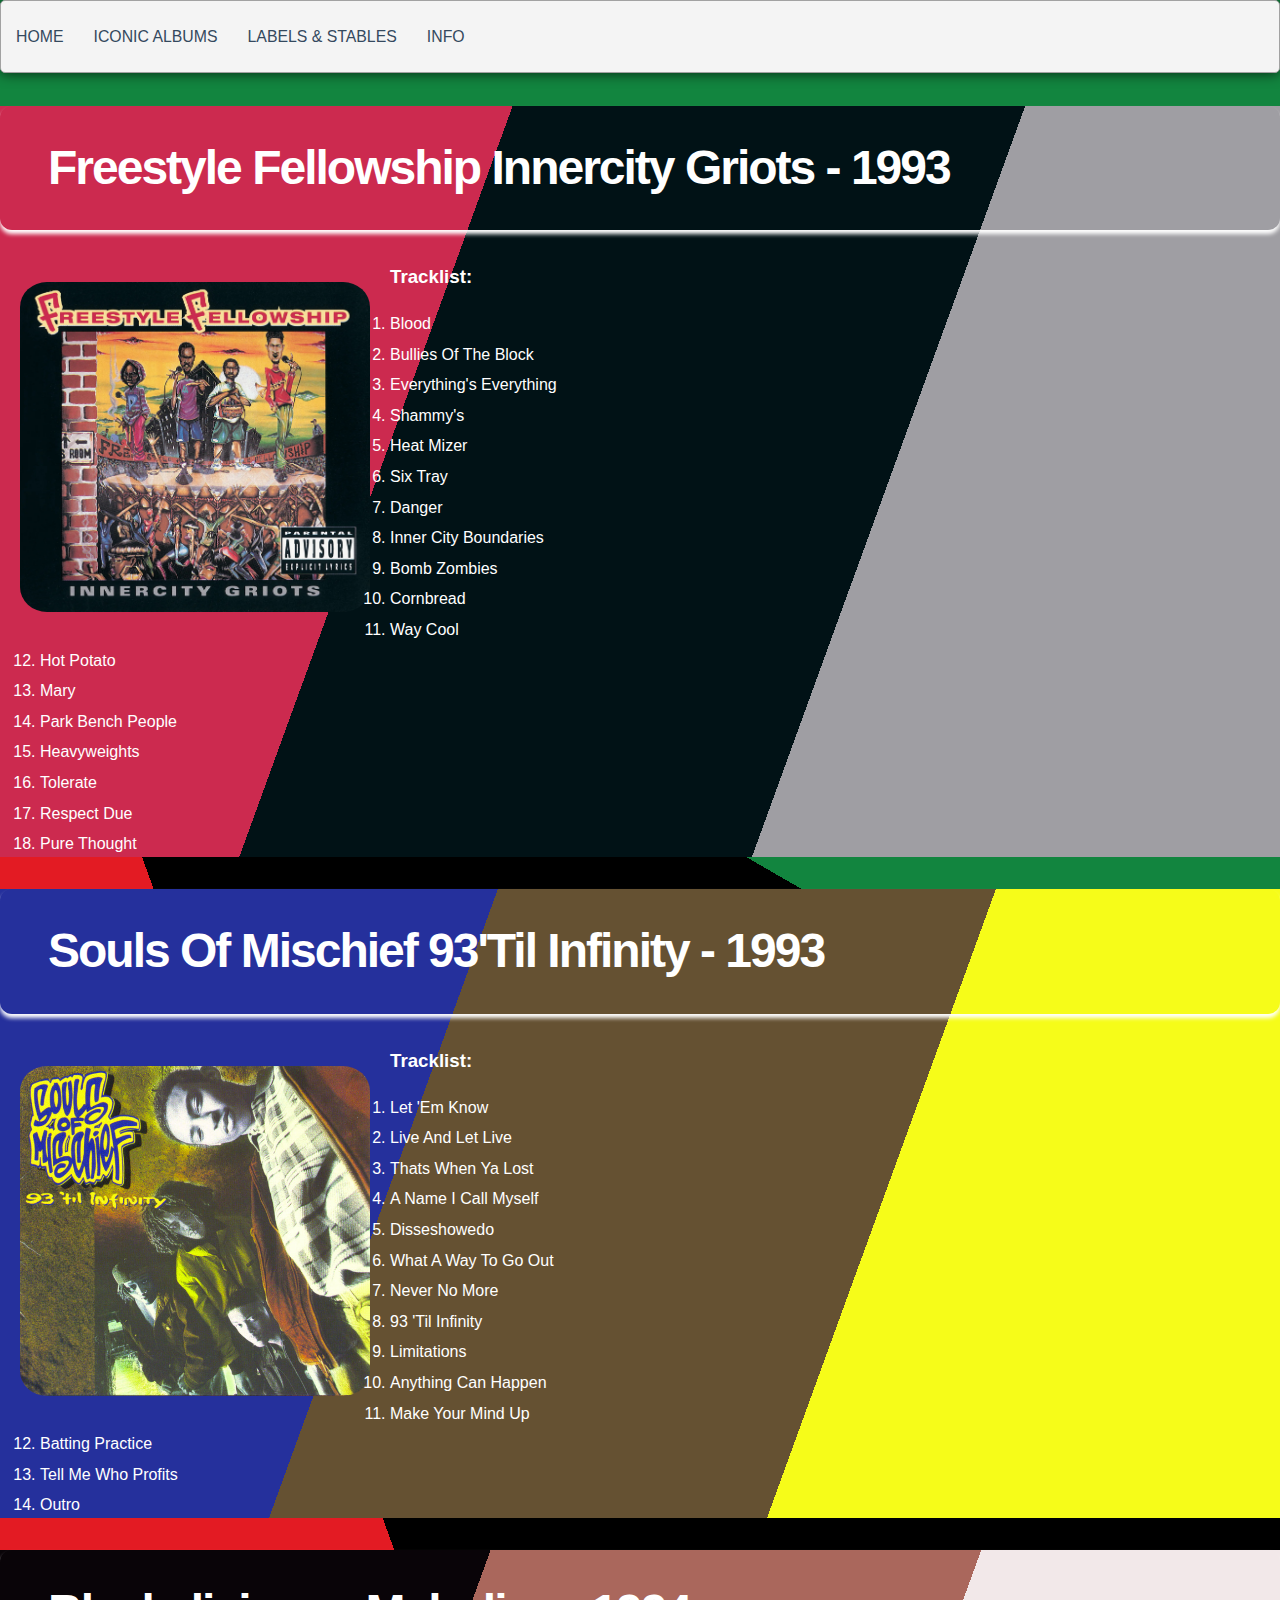
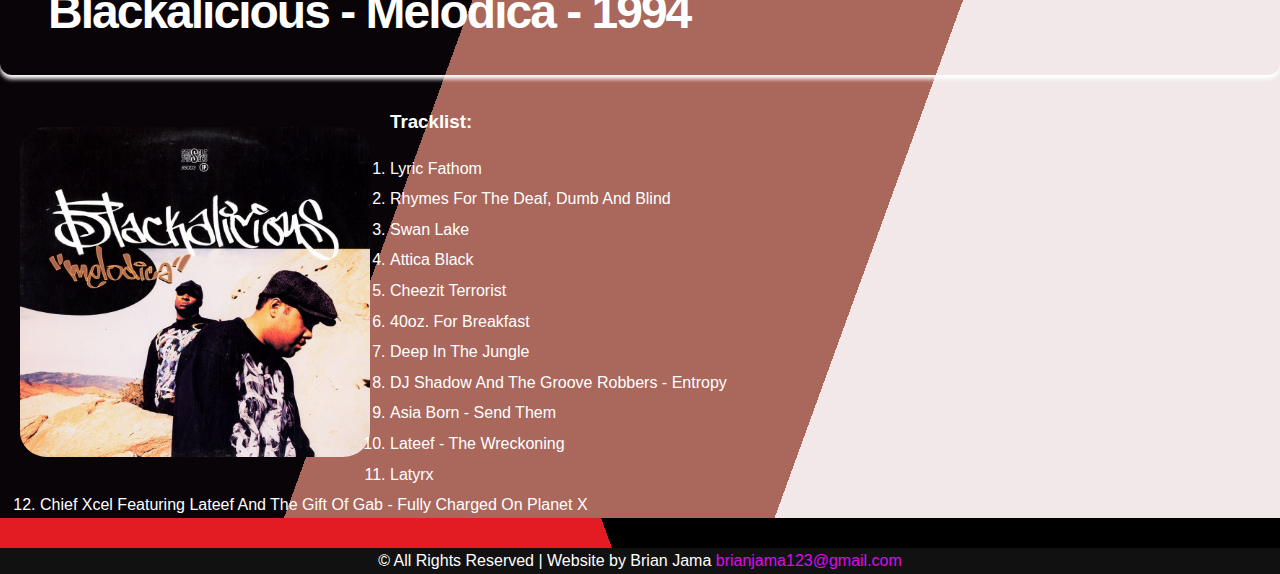
<file: Iconic.html>
<!DOCTYPE html>
<html lang="en">
<head>
    <meta charset="UTF-8">
    <meta http-equiv="X-UA-Compatible" content="IE=edge">
    <meta name="viewport" content="width=device-width, initial-scale=1.0">
    <link rel="stylesheet" href="css/main.css">
    <title>About</title>
</head>
<header class="header">
  <ul class="main-nav">
      <li><a href="index.html">Home</a></li>
      <li><a href="Iconic.html">Iconic Albums</a></li>
      <li><a href="LaS.html">Labels & Stables</a></li>
      <li><a href="info.html">Info</a></li>
  </ul>
</header> 
<body>
    <section id="home">

    </section>
    <section id="icon">

    </section>
    <section id="lands">

    </section>
    <section id="contact">

    </section>
    <div class="IconicIG">
        <h1 class="IconicIG1">Freestyle Fellowship Innercity Griots - 1993</h1>
        <img id="InnercityJPG" src="images/innercity.jpg" alt="Innercity Griots">
        <h3>Tracklist:</h3>
        <div class ="igtrack">
            <ol>
                <li>Blood</li>
                <li>Bullies Of The Block</li>
                <li>Everything's Everything</li>
                <li>Shammy's</li>
                <li>Heat Mizer</li>
                <li>Six Tray</li>
                <li>Danger</li>
                <li>Inner City Boundaries</li>
                <li>Bomb Zombies</li>
                <li>Cornbread</li>
                <li>Way Cool</li>
                <li>Hot Potato</li>
                <li>Mary</li>
                <li>Park Bench People</li>
                <li>Heavyweights</li>
                <li>Tolerate</li>
                <li>Respect Due</li>
                <li>Pure Thought</li>
            </ol>
        </div>
    </div>
    <div class="Iconic93">
        <h1 class="Iconic931">Souls Of Mischief 93'Til Infinity - 1993</h1>
        <img id="InfinityJPG" src="images/Infinity.jpg" alt="93 Til Infinity'">
        <h3>Tracklist:</h3>
        <div class ="igtrack">
            <ol>
                <li>Let 'Em Know</li>
                <li>Live And Let Live</li>
                <li>Thats When Ya Lost</li>
                <li>A Name I Call Myself</li>
                <li>Disseshowedo</li>
                <li>What A Way To Go Out</li>
                <li>Never No More</li>
                <li>93 'Til Infinity</li>
                <li>Limitations</li>
                <li>Anything Can Happen</li>
                <li>Make Your Mind Up</li>
                <li>Batting Practice</li>
                <li>Tell Me Who Profits</li>
                <li>Outro</li>
            </ol>
        </div>
    </div>
    <div class="IconicMel">
        <h1 class="IconicMel1">Blackalicious - Melodica - 1994</h1>
        <img id="MelodicaJPG" src="images/melodica.jpg" alt="Melodica'">
        <h3>Tracklist:</h3>
        <div class ="igtrack">
            <ol>
                <li>Lyric Fathom</li>
                <li>Rhymes For The Deaf, Dumb And Blind</li>
                <li>Swan Lake</li>
                <li>Attica Black</li>
                <li>Cheezit Terrorist</li>
                <li>40oz. For Breakfast</li>
                <li>Deep In The Jungle</li>
                <li>DJ Shadow And The Groove Robbers - Entropy</li>
                <li>Asia Born - Send Them</li>
                <li>Lateef - The Wreckoning</li>
                <li>Latyrx</li>
                <li>Chief Xcel Featuring Lateef And The Gift Of Gab - Fully Charged On Planet X</li>
            </ol>
        </div>
    </div>
    <br>
    <footer>
        <div class="HipFoot">
            <p>© All Rights Reserved | Website by Brian Jama<a href="mailto:brianjama123@gmail.com"> brianjama123@gmail.com<i class="fa fa-love"></i></a></p>
         </div>
    </footer> 
</body>
</html>
</file>
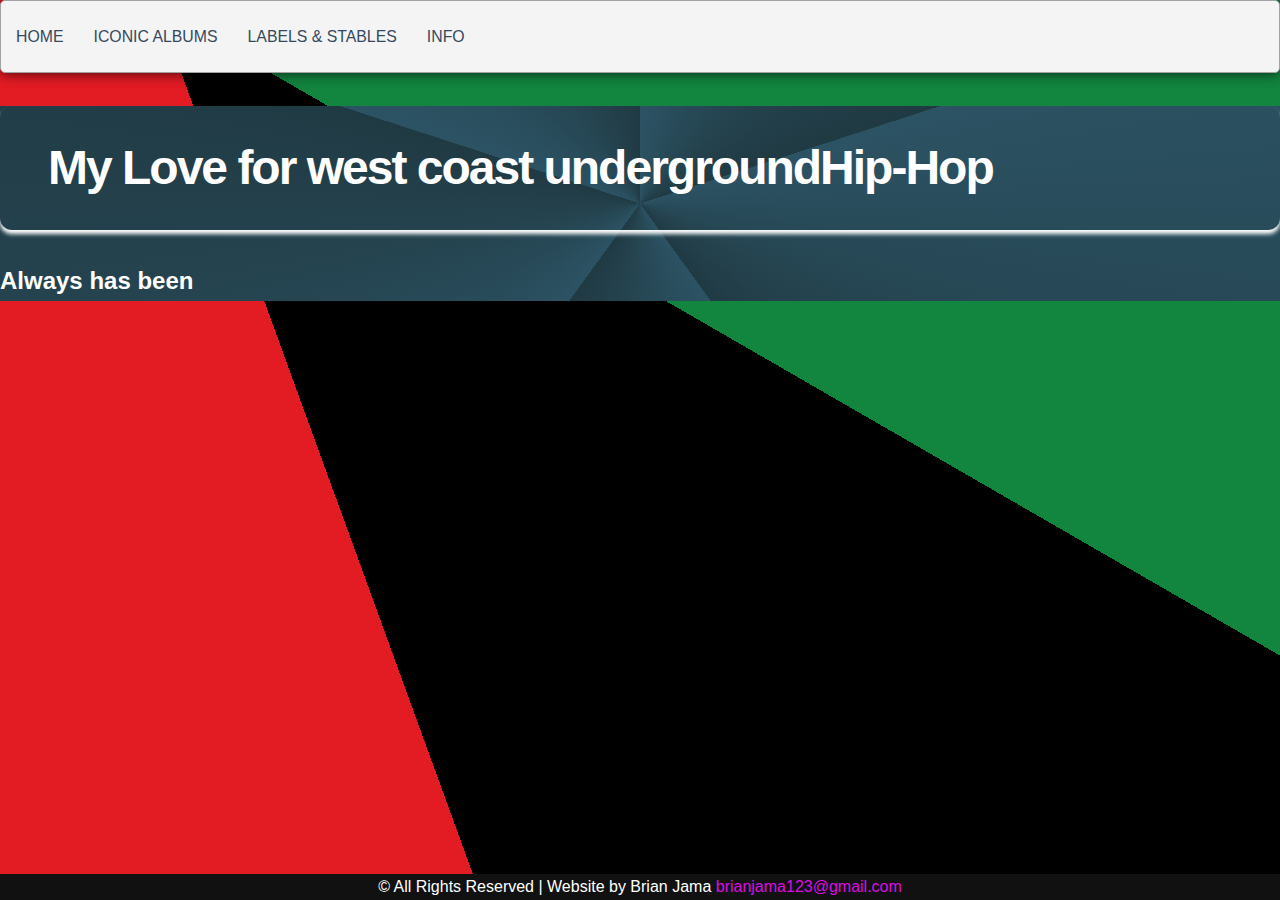
<file: info.html>
<!DOCTYPE html>
<html lang="en">
<head>
    <meta charset="UTF-8">
    <meta http-equiv="X-UA-Compatible" content="IE=edge">
    <meta name="viewport" content="width=device-width, initial-scale=1.0">
    <link rel="stylesheet" href="css/main.css">
    <title>About</title>
</head>
<header class="header">
    <ul class="main-nav">
        <li><a href="index.html">Home</a></li>
        <li><a href="Iconic.html">Iconic Albums</a></li>
        <li><a href="LaS.html">Labels & Stables</a></li>
        <li><a href="info.html">Info</a></li>
    </ul>
  </header> 
  <body>
      <section id="home">
  
      </section>
      <section id="icon">
  
      </section>
      <section id="lands">
  
      </section>
      <section id="contact">
  
      </section>
    <div class="ME">
        <h1 class="ME1">My Love for west coast undergroundHip-Hop</h1>
        <h2 class="ME2">Always has been</h2>
    </div>
    <footer>
        <div class="HipFootI">
            <p>© All Rights Reserved | Website by Brian Jama<a href="mailto:brianjama123@gmail.com"> brianjama123@gmail.com<i class="fa fa-love"></i></a></p>
         </div>
    </footer>   
</body>
</html>
</file>
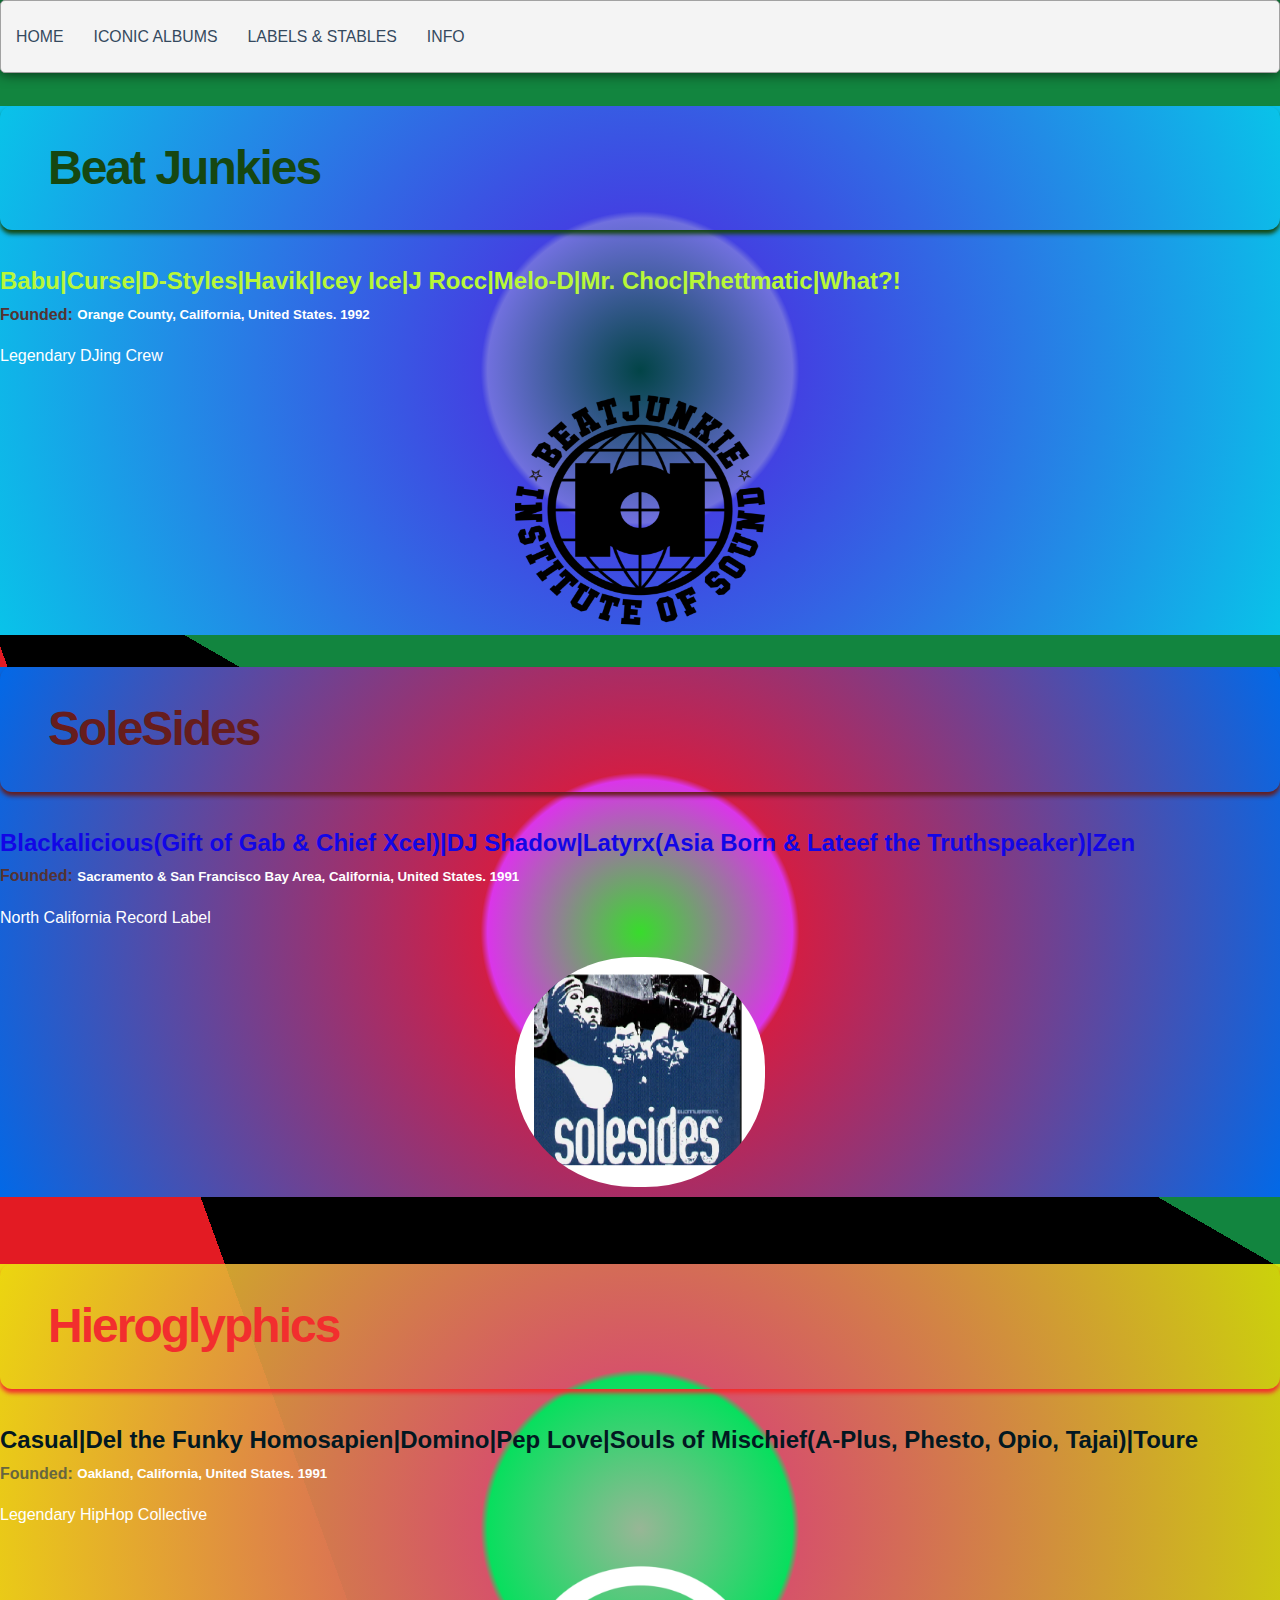
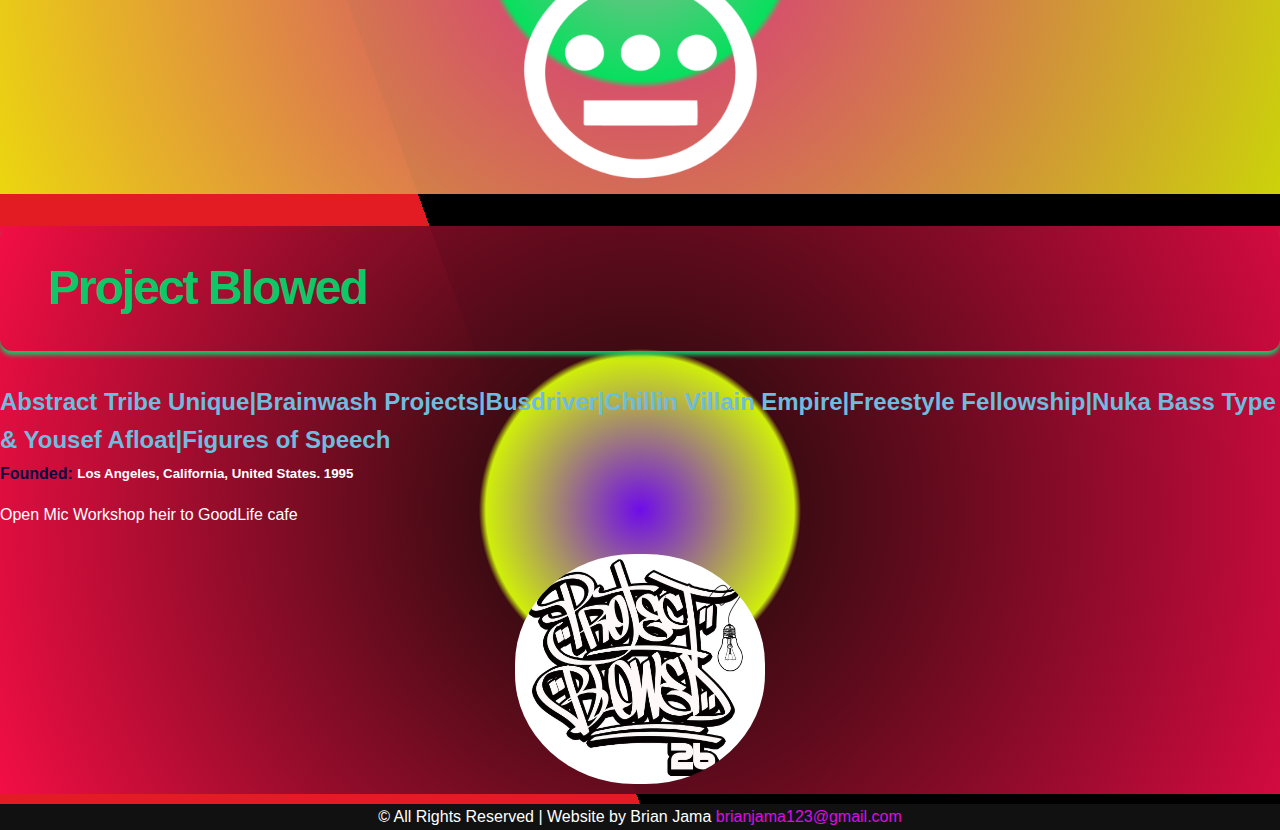
<file: LaS.html>
<!DOCTYPE html>
<html lang="en">
<head>
    <meta charset="UTF-8">
    <meta http-equiv="X-UA-Compatible" content="IE=edge">
    <meta name="viewport" content="width=device-width, initial-scale=1.0">
    <link rel="stylesheet" href="css/main.css">
    <title>RIP Gift of Gab</title>
</head>
<header class="header">
    <ul class="main-nav">
        <li><a href="index.html">Home</a></li>
        <li><a href="Iconic.html">Iconic Albums</a></li>
        <li><a href="LaS.html">Labels & Stables</a></li>
        <li><a href="info.html">Info</a></li>
    </ul>
  </header> 
  <body>
      <section id="home">
  
      </section>
      <section id="icon">
  
      </section>
      <section id="lands">
  
      </section>
      <section id="contact">
  
      </section>
    <div class="BJ">
        <h1 class="BJ1">Beat Junkies</h1>
        <h2 class="BJ2">Babu|Curse|D-Styles|Havik|Icey Ice|J Rocc|Melo-D|Mr. Choc|Rhettmatic|What?!</h2>
        <h4 class="BJ3">Founded:</h3>
        <h5 class="BJ4">Orange County, California, United States. 1992</h5>
        <p>Legendary DJing Crew</p>
        <img id="BeatJunkiesPNG" src="images/BJ.png" alt="Beat Junkies">
    </div>
    <div class="SS">
        <h1 class="SS1">SoleSides</h1>
        <h2 class="SS2">Blackalicious(Gift of Gab & Chief Xcel)|DJ Shadow|Latyrx(Asia Born & Lateef the Truthspeaker)|Zen</h2>
        <h4 class="SS3">Founded:</h3>
        <h5 class="SS4">Sacramento & San Francisco Bay Area, California, United States. 1991</h5>
        <p>North California Record Label</p>
        <img id="SoleSidesPNG" src="images/SoleSides.png" alt="SOLESIDES">
    </div>
    <br>
    <div class="HG">
        <h1 class="HG1">Hieroglyphics</h1>
        <h2 class="HG2">Casual|Del the Funky Homosapien|Domino|Pep Love|Souls of Mischief(A-Plus, Phesto, Opio, Tajai)|Toure</h2>
        <h4 class="HG3">Founded:</h3>
        <h5 class="HG4">Oakland, California, United States. 1991</h5>
        <p>Legendary HipHop Collective</p>
        <img id="HieroglyphicsPNG" src="images/Heiro.png" alt="Hieroglyphics">
    </div>
    <div class="PB">
        <h1 class="PB1">Project Blowed</h1>
        <h2 class="PB2">Abstract Tribe Unique|Brainwash Projects|Busdriver|Chillin Villain Empire|Freestyle Fellowship|Nuka Bass Type & Yousef Afloat|Figures of Speech</h2>
        <h4 class="PB3">Founded:</h3>
        <h5 class="PB4"> Los Angeles, California, United States. 1995</h5>
        <p>Open Mic Workshop heir to GoodLife cafe</p>
        <img id="ProjectBlowedPNG" src="images/ProjectBlowed.jpg" alt="Project Blowed">
    </div>
    <footer>
        <div class="HipFoot">
            <p>© All Rights Reserved | Website by Brian Jama<a href="mailto:brianjama123@gmail.com"> brianjama123@gmail.com<i class="fa fa-love"></i></a></p>
         </div>
    </footer>
</body>
</html>
</file>
<file: css/main.css>
* {
	box-sizing: border-box;
}
html {
    scroll-behavior: smooth;
  }  
body {
	font-family: 'Montserrat', sans-serif;
	line-height: 1.6;
	margin: 0;
	min-height: 100vh;
	background: -webkit-linear-gradient(70deg, #E31B23  30%, rgba(0,0,0,0) 30%), -webkit-linear-gradient(30deg, #000000 60%, #12853F 60%);
    background: -o-linear-gradient(70deg, #E31B23  30%, rgba(0,0,0,0) 30%), -o-linear-gradient(30deg, #000000 60%, #12853F 60%);
    background: -moz-linear-gradient(70deg, #E31B23  30%, rgba(0,0,0,0) 30%), -moz-linear-gradient(30deg, #000000 60%, #12853F 60%);
    background: linear-gradient(70deg, #E31B23  30%, rgba(0,0,0,0) 30%), linear-gradient(30deg, #000000 60%, #12853F 60%);
}
ul {
  margin: 0;
  padding: 0;
  list-style: none;
}
a {
	color: #34495e;
}

a {
	text-decoration: none;
}
.main-nav {
	margin-top: 5px;

}
.main-nav a {
	padding: 10px 15px;
	text-transform: uppercase;
	text-align: center;
	display: block;
}

.main-nav a {
	color: #34495e;
	font-size: .99em;
}

.main-nav a:hover {
	color: #718daa;
}

.header {
	padding-top: .5em;
	padding-bottom: .5em;
	border: 1px solid #a2a2a2;
	background-color: #f4f4f4;
	-webkit-box-shadow: 0px 0px 14px 0px rgba(0,0,0,0.75);
	-moz-box-shadow: 0px 0px 14px 0px rgba(0,0,0,0.75);
	box-shadow: 0px 0px 14px 0px rgba(0,0,0,0.75);
	-webkit-border-radius: 5px;
	-moz-border-radius: 5px;
	border-radius: 5px;
}
@media (min-width: 769px) {
	.header,
	.main-nav {
		display: flex;
	}
	.header {
		flex-direction: column;
		align-items: center;
    	.header{
		width: 80%;
		margin: 0 auto;
		max-width: 1150px;
	}
	}

}

@media (min-width: 1025px) {
	.header {
		flex-direction: row;
		justify-content: space-between;
	}

}
h1{
	font-family: -apple-system, BlinkMacSystemFont, 'Open Sans', sans-serif;
	font-size: 3em;
	font-weight: 700;

	padding: 0.5em 1em;
	border-radius: 0.25em;

	vertical-align: middle;
	letter-spacing: -2px;
	box-shadow: 0 4px 4px 0 
}
h4, h5{ display:inline; vertical-align:middle;}
.puts {
    color: #fff;
    background: -webkit-linear-gradient(110deg, #cecdc9 40%, rgba(0, 0, 0, 0) 30%), -webkit-radial-gradient(farthest-corner at 0% 0%, #7a00cc 70%, #c03fff 70%);
    background: -o-linear-gradient(110deg, #cecdc9 40%, rgba(0, 0, 0, 0) 30%), -o-radial-gradient(farthest-corner at 0% 0%, #7a00cc 70%, #c03fff 70%);
    background: -moz-linear-gradient(110deg, #cecdc9 40%, rgba(0, 0, 0, 0) 30%), -moz-radial-gradient(farthest-corner at 0% 0%, #7a00cc 70%, #c03fff 70%);
    background: linear-gradient(110deg, #cecdc9 40%, rgba(0, 0, 0, 0) 30%), radial-gradient(farthest-corner at 0% 0%, #7a00cc 70%, #c03fff 70%);
}
.puts1{
	color: crimson;
}
.puts2{
	color:midnightblue;
	overflow: hidden;
	margin: 0;
}
.puts3{
	color: #3c5964;
}
#putsjpg {
    -webkit-box-flex: 1;
    -moz-box-flex: 1;
    box-flex: 1;
    -webkit-flex: 1 1 auto;
    flex: 1 1 auto; 

    padding: 10px;
    margin: 10px;
	width: 255px;
	height: 250px;
	border-radius: 20%;
    text-align: center;
}
img {max-width:100%;}
.ll {
    color: #fff;
    background: -webkit-linear-gradient(110deg, #b9d7d2 40%, rgba(0, 0, 0, 0) 30%), -webkit-radial-gradient(farthest-corner at 0% 0%, #c39bde 20%, #66ea85 54%);
    background: -o-linear-gradient(110deg, #b9d7d2 40%, rgba(0, 0, 0, 0) 30%), -o-radial-gradient(farthest-corner at 0% 0%, #c39bde 20%, #66ea85 54%);
    background: -moz-linear-gradient(110deg, #b9d7d2 40%, rgba(0, 0, 0, 0) 30%), -moz-radial-gradient(farthest-corner at 0% 0%, #c39bde 20%, #66ea85 54%);
    background: linear-gradient(110deg, #b9d7d2 40%, rgba(0, 0, 0, 0) 30%), radial-gradient(farthest-corner at 0% 0%, #c39bde 20%, #66ea85 34%);
}
.ll1{
	color: #3b4245;
}
.ll2{
	color: #5e5c16;
	overflow: hidden;
	margin: 0;
}
.ll3{
	color: #42e947;
}
#lljpg {
    -webkit-box-flex: 1;
    -moz-box-flex: 1;
    box-flex: 1;
    -webkit-flex: 1 1 auto;
    flex: 1 1 auto; 

    padding: 10px;
    margin: 10px;
	width: 270px;
	height: 250px;
	border-radius: 20%;
    text-align: center;
}
.vi {
    color: #fff;
    background: -webkit-linear-gradient(110deg, #69634e 40%, rgba(0, 0, 0, 0) 30%), -webkit-radial-gradient(farthest-corner at 0% 0%, #e0828a 80%, #47ce93 30%);
    background: -o-linear-gradient(110deg, #69634e 40%, rgba(0, 0, 0, 0) 30%), -o-radial-gradient(farthest-corner at 0% 0%, #e0828a 80%, #47ce93 30%);
    background: -moz-linear-gradient(110deg, #69634e 40%, rgba(0, 0, 0, 0) 30%), -moz-radial-gradient(farthest-corner at 0% 0%, #e0828a 80%, #47ce93 30%);
    background: linear-gradient(110deg, #69634e 40%, rgba(0, 0, 0, 0) 30%), radial-gradient(farthest-corner at 0% 0%, #e0828a 80%, #47ce93 30%);
}
.v1{
	color:#a44af3;
	overflow: hidden;
	margin: 0;
}
.v2{
	color:#cbc5c3;
}
.v3{
	color:#e52cd8;
}
#vijpg {
    -webkit-box-flex: 1;
    -moz-box-flex: 1;
    box-flex: 1;
    -webkit-flex: 1 1 auto;
    flex: 1 1 auto; 

    padding: 10px;
    margin: 10px;
	width: 270px;
	height: 250px;
	border-radius: 20%;
    text-align: center;
}

.j5 {
    color: #fff;
    background: -webkit-linear-gradient(110deg, #6218c2 60%, rgba(0, 0, 0, 0) 35%), -webkit-radial-gradient(farthest-corner at 0% 0%, #aaf146 70%, #ec41ca 90%);
    background: -o-linear-gradient(110deg, #6218c2 60%, rgba(0, 0, 0, 0) 35%), -o-radial-gradient(farthest-corner at 0% 0%, #aaf146 70%, #ec41ca 90%);
    background: -moz-linear-gradient(110deg, #6218c2 60%, rgba(0, 0, 0, 0) 35%), -moz-radial-gradient(farthest-corner at 0% 0%, #aaf146 70%, #ec41ca 90%);
    background: linear-gradient(110deg, #6218c2 60%, rgba(0, 0, 0, 0) 35%), radial-gradient(farthest-corner at 0% 0%, #aaf146 70%, #ec41ca 90%);
}
.j51{
	color:#6ae85e;
}
.j52{
	color:#eecd26;
	overflow: hidden;
	margin: 0;
}
.j53{
	color:#dc3a3a;
}
#j5jpg {
    -webkit-box-flex: 1;
    -moz-box-flex: 1;
    box-flex: 1;
    -webkit-flex: 1 1 auto;
    flex: 1 1 auto; 

    padding: 10px;
    margin: 10px;
	width: 270px;
	height: 250px;
	border-radius: 20%;
    text-align: center;
}
.BJ {
    color: #fff;
	background: rgb(2,0,36);
	background: radial-gradient(circle, #024447 0%, #7070de 22%, #4242e2 23%, #09c3e9 100%);
}
.BJ1{
	color:#164711;
}
.BJ2{
	color:#b8f738;
	overflow: hidden;
	margin: 0;
}
.BJ3{
	color:#543232;
}
#BeatJunkiesPNG {
    -webkit-box-flex: 1;
    -moz-box-flex: 1;
    box-flex: 1;
    -webkit-flex: 1 1 auto;
    flex: 1 1 auto; 

    padding: 10px;
    margin: 10px;
	width: 270px;
	height: 250px;
	display: block;
	margin-left: auto;
	margin-right: auto;
    text-align: center;
}
.SS {
    color: #fff;
	background: rgb(2,0,36);
	background: radial-gradient(circle, #38dc2c 0%, #da35e9 22%, #d11e45 23%, #0269e7 100%);
}
.SS1{
	color:#661d1d;
}
.SS2{
	color:#1206e6;
	overflow: hidden;
	margin: 0;
}
.SS3{
	color:#543232;
}
#SoleSidesPNG {
    -webkit-box-flex: 1;
    -moz-box-flex: 1;
    box-flex: 1;
    -webkit-flex: 1 1 auto;
    flex: 1 1 auto; 

    padding: 10px;
    margin: 10px;
	width: 270px;
	height: 250px;
	display: block;
	border-radius: 48%;
	margin-left: auto;
	margin-right: auto;
    text-align: center;
}
.HG {
    color: #fff;
	background: rgb(2,0,36);
	background: radial-gradient(circle, #98b696 0%, #08df5e 22%, #d65369 23%, #edf50cdb 100%);
}
.HG1{
	color:#f22e2e;
}
.HG2{
	color:#021821;
	overflow: hidden;
	margin: 0;
}
.HG3{
	color:#67663f;
}
#HieroglyphicsPNG {
    -webkit-box-flex: 1;
    -moz-box-flex: 1;
    box-flex: 1;
    -webkit-flex: 1 1 auto;
    flex: 1 1 auto; 

    padding: 10px;
    margin: 10px;
	width: 270px;
	height: 250px;
	display: block;
	margin-left: auto;
	margin-right: auto;
    text-align: center;
}
.PB {
    color: #fff;
	background: rgb(2,0,36);
	background: radial-gradient(circle, #6f0ce9 0%, #cfee0b 22%, #3f0b13 23%, #f50c4adb 100%);
}
.PB1{
	color:#10c768;
}
.PB2{
	color:#6ebddf;
	overflow: hidden;
	margin: 0;
}
.PB3{
	color:#040841;
}
#ProjectBlowedPNG {
    -webkit-box-flex: 1;
    -moz-box-flex: 1;
    box-flex: 1;
    -webkit-flex: 1 1 auto;
    flex: 1 1 auto; 

    padding: 10px;
    margin: 10px;
	width: 270px;
	height: 250px;
	display: block;
	border-radius: 48%;
	margin-left: auto;
	margin-right: auto;
    text-align: center;
}
.ME {
    color: #fff;
	background: #0f2027;
	background: repeating-conic-gradient(#2C5364, #203A43 20%);

}
.PB1{
	color:#10c768;
}
.PB2{
	color:#6ebddf;
	overflow: hidden;
	margin: 0;
}
.HipFoot {
    background-color: #111;

}
.section_padding_50 {
    padding: 50px 10;
}
.HipFoot p {
    color: #fff;
    margin: 0;
	text-align: center;
}
.HipFoot a:link{
	color: #dc0ce7;
}
.HipFoot a:hover {
	color: #0400ff;
}
.HipFootI {
	position: absolute;
	bottom: 0;
	width: 100%;
	background-color: #111;
}
.HipFootI p {
    color: #fff;
    margin: 0;
	text-align: center;
}
.HipFootI a:link{
	color: #dc0ce7;
}
.HipFootI a:hover {
	color: #0400ff;
}
.IconicIG{
	color: #fff;
    background: -webkit-linear-gradient(110deg, #cc2a4f 33%, rgba(0, 0, 0, 0) 33%), -webkit-linear-gradient(110deg, #011216 66%, #9f9ea3 66%);
    background: -o-linear-gradient(110deg, #cc2a4f 33%, rgba(0, 0, 0, 0) 33%), -o-linear-gradient(110deg, #011216 66%, #9f9ea3 66%);
    background: -moz-linear-gradient(110deg, #cc2a4f 33%, rgba(0, 0, 0, 0) 33%), -moz-linear-gradient(110deg, #011216 66%, #9f9ea3 66%);
    background: linear-gradient(110deg, #cc2a4f 33%, rgba(0, 0, 0, 0) 33%), linear-gradient(110deg, #011216 66%, #9f9ea3 66%);
}
#InnercityJPG {
    -webkit-box-flex: 1;
    -moz-box-flex: 1;
    box-flex: 1;
    -webkit-flex: 1 1 auto;
    flex: 1 1 auto; 
	float:left;
    padding: 10px;
    margin: 10px;
	width: 370px;
	height: 350px;
	border-radius: 10%;
    text-align: center;
}
ol{
	counter-increment: item;
	margin-bottom: 5px;
}
li{
	counter-increment: item;
	margin-bottom: 5px;
}
.Iconic93{
	color: #fff;
    background: -webkit-linear-gradient(110deg, #25309c 33%, rgba(0, 0, 0, 0) 33%), -webkit-linear-gradient(110deg, #655132 66%, #f6fc19 66%);
    background: -o-linear-gradient(110deg, #25309c 33%, rgba(0, 0, 0, 0) 33%), -o-linear-gradient(110deg, #655132 66%, #f6fc19 66%);
    background: -moz-linear-gradient(110deg, #25309c 33%, rgba(0, 0, 0, 0) 33%), -moz-linear-gradient(110deg, #655132 66%, #f6fc19 66%);
    background: linear-gradient(110deg, #25309c 33%, rgba(0, 0, 0, 0) 33%), linear-gradient(110deg, #655132 66%, #f6fc19 66%);
}
#InfinityJPG {
    -webkit-box-flex: 1;
    -moz-box-flex: 1;
    box-flex: 1;
    -webkit-flex: 1 1 auto;
    flex: 1 1 auto; 
	float:left;
    padding: 10px;
    margin: 10px;
	width: 370px;
	height: 350px;
	border-radius: 10%;
    text-align: center;
}
.IconicMel{
	color: #fff;
    background: -webkit-linear-gradient(110deg, #090408 33%, rgba(0, 0, 0, 0) 33%), -webkit-linear-gradient(110deg, #aa675c 66%, #f2e8e9 66%);
    background: -o-linear-gradient(110deg, #090408 33%, rgba(0, 0, 0, 0) 33%), -o-linear-gradient(110deg, #aa675c 66%, #f2e8e9 66%);
    background: -moz-linear-gradient(110deg, #090408 33%, rgba(0, 0, 0, 0) 33%), -moz-linear-gradient(110deg, #aa675c 66%, #f2e8e9 66%);
    background: linear-gradient(110deg, #090408 33%, rgba(0, 0, 0, 0) 33%), linear-gradient(110deg, #aa675c 66%, #f2e8e9 66%);
}
#MelodicaJPG {
    -webkit-box-flex: 1;
    -moz-box-flex: 1;
    box-flex: 1;
    -webkit-flex: 1 1 auto;
    flex: 1 1 auto; 
	float:left;
    padding: 10px;
    margin: 10px;
	width: 370px;
	height: 350px;
	border-radius: 10%;
    text-align: center;
}
</file>
